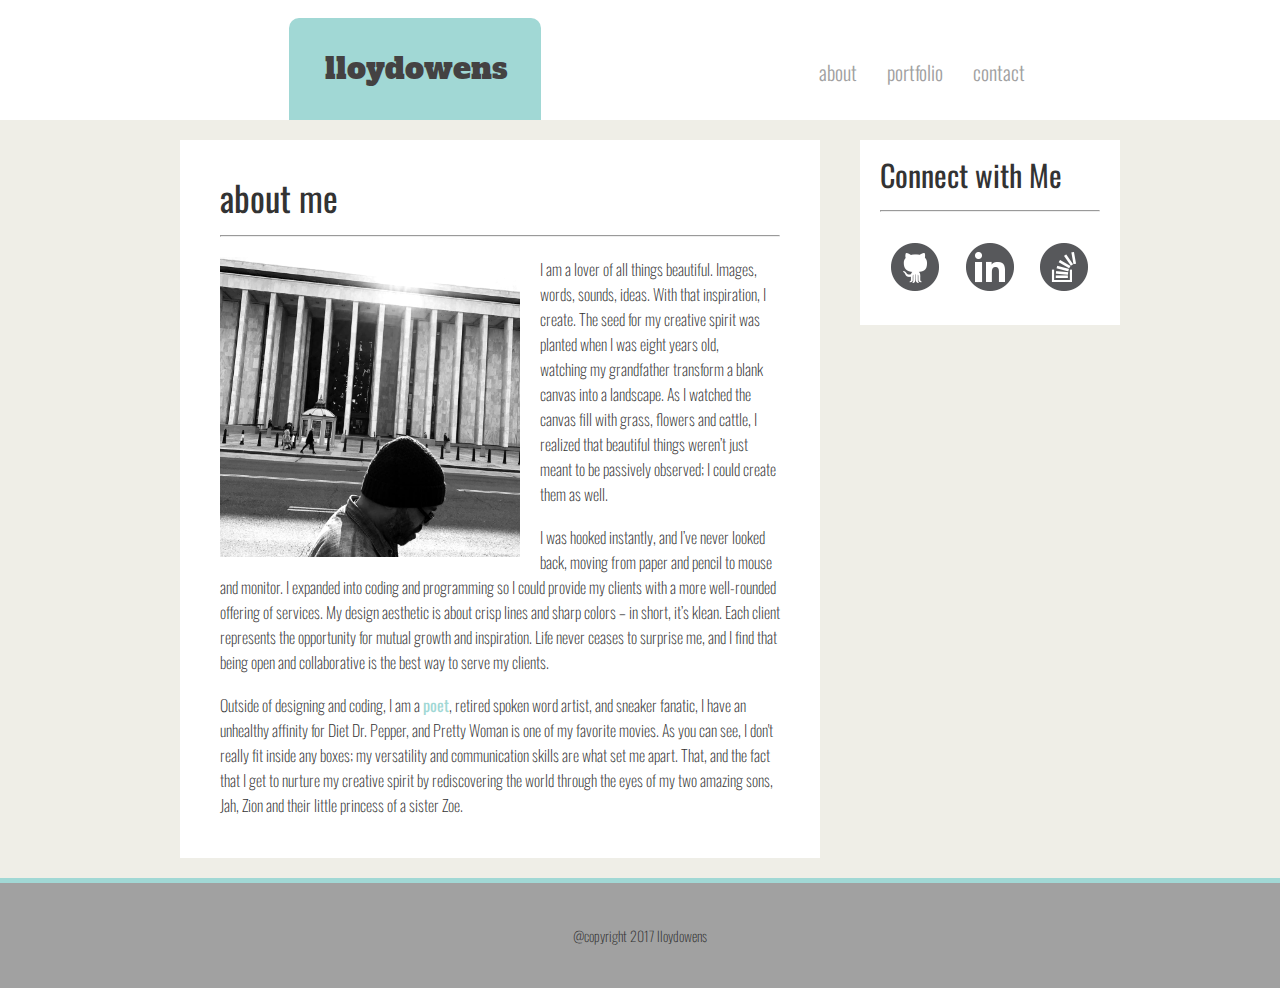
<file: index.html>
<!-- Relative Paths Assignment 1 -->
<!DOCTYPE html>
<html lang="en-us">

<head>
  <meta charset="UTF-8">
  <title>basic portfolio of lloydowens</title>
  <link rel="stylesheet" type="text/css" href="assets/css/reset.css">
  <link href="https://fonts.googleapis.com/css?family=Alfa+Slab+One|Oswald:200,300,400,500" rel="stylesheet">
  <link rel="stylesheet" type="text/css" href="assets/css/style.css">

</head>

<body>
  <header>
    <div id="logo"><a href="index.html">lloydowens</a></div>
    <nav class="main">
      <ul>
        <li><a href="index.html">about</a></li>
        <li><a href="portfolio.html">portfolio</a></li>
        <li><a href="contact.html">contact</a></li>
      </ul>
    </nav>
  </header>

  
<div id="wrapper">
    <section id="bio">

      <h2>about me</h2>
      <hr class="deep">
      <img id="bio-image" src="assets/images/meindc.jpg" alt="lloydowens">

      <p>I am a lover of all things beautiful. Images, words, sounds, ideas. With that inspiration, I create. The seed for my creative spirit was planted when I was eight years old, watching my grandfather transform a blank canvas into a landscape. As I watched the canvas fill with grass, flowers and cattle, I realized that beautiful things weren’t just meant to be passively observed; I could create them as well.</p><br>
      <p>I was hooked instantly, and I’ve never looked back, moving from paper and pencil to mouse and monitor. I expanded into coding and programming so I could provide my clients with a more well-rounded offering of services.
      My design aesthetic is about crisp lines and sharp colors – in short, it’s klean. Each client represents the opportunity for mutual growth and inspiration. Life never ceases to surprise me, and I find that being open and collaborative is the best way to serve my clients.</p><br>
      <p>Outside of designing and coding, I am a <a href="https://www.amazon.com/wordplay-Lloyd-Owens/dp/130005753X" target="_blank">poet</a>, retired spoken word artist, and sneaker fanatic, I have an unhealthy affinity for Diet Dr. Pepper, and Pretty Woman is one of my favorite movies. As you can see, I don't really fit inside any boxes; my versatility and communication skills are what set me apart. That, and the fact that I get to nurture my creative spirit by rediscovering the world through the eyes of my two amazing sons, Jah, Zion and their little princess of a sister Zoe.</p>
    </section>

    <aside id="social">
      <h2>Connect with Me</h2>
      <hr class="deep">
      <a href="https://github.com/lloydowensjr"><img class="socialble" src="assets/images/github.png" alt="github"></a>
      <a href="https://www.linkedin.com/in/kleandesign/"><img class="socialble" src="assets/images/linkdin.png" alt="linkdin"></a>
      <a href="https://stackoverflow.com/users/5977487/lloydowens"><img class="socialble" src="assets/images/stackoverflow.png" alt="stackoverflow"></a>
    </aside>
  </div>

  <footer id="fixed">
    <p class="copyright">@copyright 2017 lloydowens</p>
  </footer>

</body>

</html>
</file>
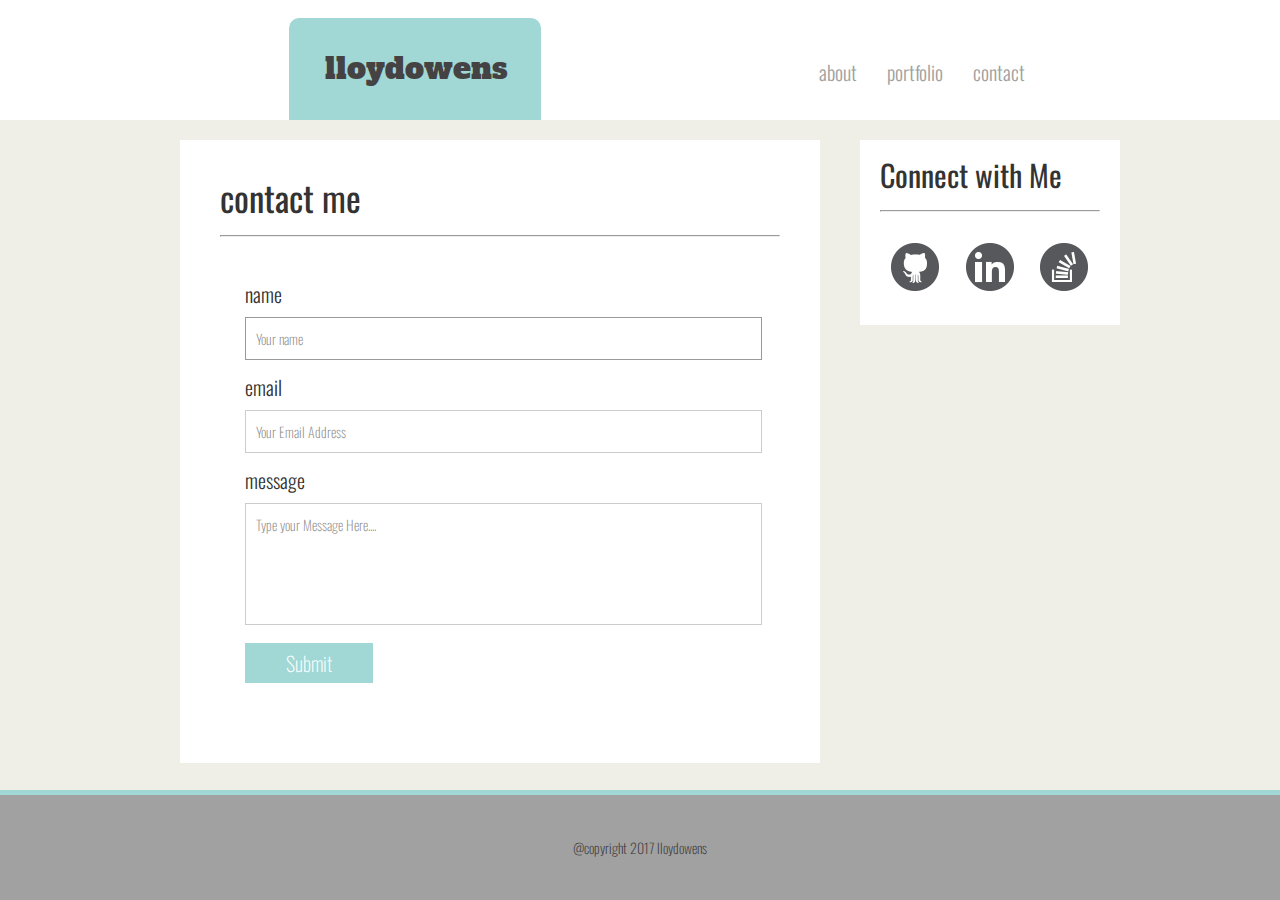
<file: contact.html>
<!-- Relative Paths Assignment 1 -->
<!DOCTYPE html>
<html lang="en-us">

<head>
  <meta charset="UTF-8">
  <title>basic portfolio of lloydowens</title>
  <link rel="stylesheet" type="text/css" href="assets/css/reset.css">
  <link href="https://fonts.googleapis.com/css?family=Alfa+Slab+One|Oswald:200,300,400,500" rel="stylesheet">
  <link rel="stylesheet" type="text/css" href="assets/css/style.css">

</head>

<body>
  <header>
    <div id="logo"><a href="index.html">lloydowens</a></div>
    <nav class="main">
      <ul>
        <li><a href="index.html">about</a></li>
        <li><a href="portfolio.html">portfolio</a></li>
        <li><a href="contact.html">contact</a></li>
      </ul>
    </nav>
  </header>

  
<div id="wrapper">
    <section id="bio">

      <h2>contact me</h2>
      <hr class="deep">
      <form id="contact" action="" method="post">
      <fieldset><p>name</p>
      <input placeholder="Your name" type="text" tabindex="1" required autofocus>
      </fieldset>
      <fieldset><p>email</p>
      <input placeholder="Your Email Address" type="email" tabindex="2" required>
      </fieldset>
      <fieldset><p>message</p>
      <textarea placeholder="Type your Message Here...." tabindex="5" required></textarea>
      </fieldset>
      <fieldset>
      <button name="submit" type="submit" id="contact-submit" data-submit="...Sending">Submit</button>
      </fieldset>
      </form>
    </section>

    <aside id="social">
      <h2>Connect with Me</h2>
      <hr class="deep">
      <a href="https://github.com/lloydowensjr"><img class="socialble" src="assets/images/github.png" alt="github"></a>
      <a href="https://www.linkedin.com/in/kleandesign/"><img class="socialble" src="assets/images/linkdin.png" alt="linkdin"></a>
      <a href="https://stackoverflow.com/users/5977487/lloydowens"><img class="socialble" src="assets/images/stackoverflow.png" alt="stackoverflow"></a>
    </aside>
  </div>

  <footer id="fixed">
    <p class="copyright">@copyright 2017 lloydowens</p>
  </footer>

</body>

</html>
</file>
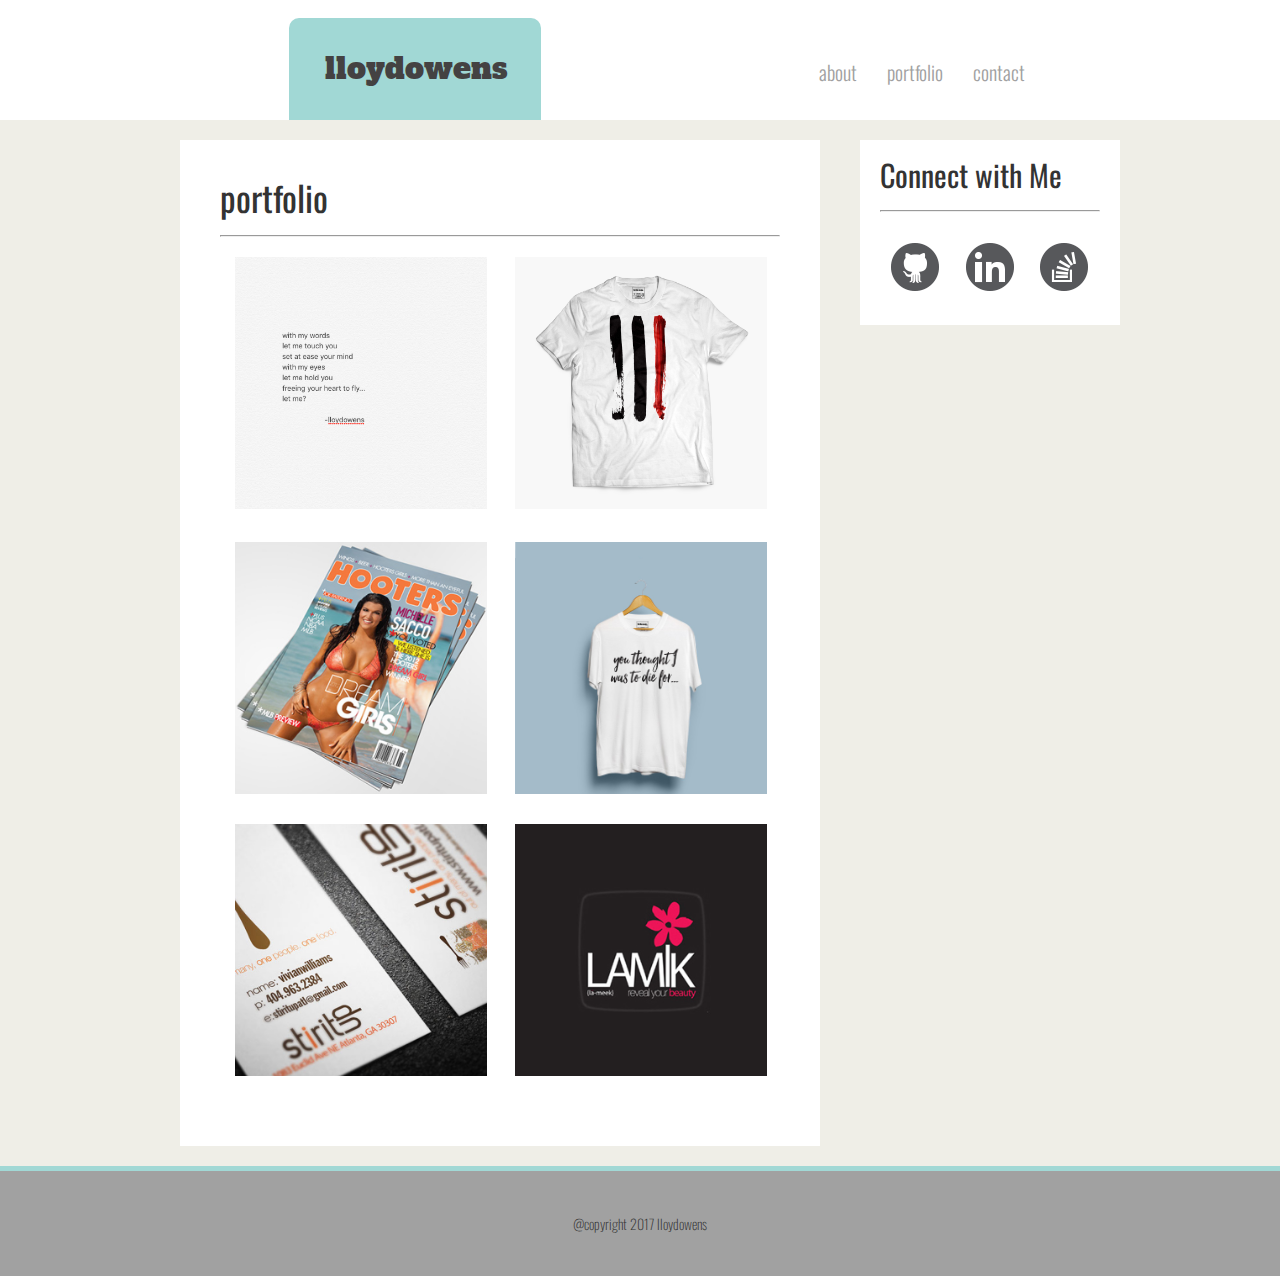
<file: portfolio.html>
<!-- Relative Paths Assignment 1 -->
<!DOCTYPE html>
<html lang="en-us">

<head>
  <meta charset="UTF-8">
  <title>basic portfolio of lloydowens</title>
  <link rel="stylesheet" type="text/css" href="assets/css/reset.css">
  <link href="https://fonts.googleapis.com/css?family=Alfa+Slab+One|Oswald:200,300,400,500" rel="stylesheet">
  <link rel="stylesheet" type="text/css" href="assets/css/style.css">

</head>

<body>
  <header>
    <div id="logo"><a href="index.html">lloydowens</a></div>
    <nav class="main">
      <ul>
        <li><a href="index.html">about</a></li>
        <li><a href="portfolio.html">portfolio</a></li>
        <li><a href="contact.html">contact</a></li>
      </ul>
    </nav>
  </header>

  
<div id="wrapper">
    <section id="bio">

      <h2>portfolio</h2>
      <hr class="deep">
      
      <div class="portfolio">
        <img src="assets/images/wordplay.jpg" alt="wordplay">
        <div class="overlay">
        <div class="caption">wordplay</div>
        </div>
      </div>
      
      <div class="portfolio">
        <img src="assets/images/threestripes.jpg" alt="threestripes">
        <div class="overlay">
        <div class="caption">three stripes tee</div>
        </div>
      </div>
      
      <div class="portfolio">
        <img class="portfolio" src="assets/images/hooters.jpg" alt="hooters">
        <div class="overlay">
        <div class="caption">hooters magazine layout</div>
        </div>
      </div>

      <div class="portfolio">
        <img class="portfolio" src="assets/images/iwastodiefor.jpg" alt="iwastodiefor">
        <div class="overlay">
        <div class="caption">i was to die for tee</div>
        </div>
      </div>

      <div class="portfolio">
        <img class="portfolio" src="assets/images/stiritup.jpg" alt="stiritup">
        <div class="overlay">
        <div class="caption">stir it up logo design</div>
        </div>
      </div>

      <div class="portfolio">
        <img class="portfolio" src="assets/images/lamik.jpg" alt="lamik">
        <div class="overlay">
        <div class="caption">lamik logo design</div>
        </div>
      </div>

      
    </section>

    <aside id="social">
      <h2>Connect with Me</h2>
      <hr class="deep">
      <a href="https://github.com/lloydowensjr" target="_blank"><img class="socialble" src="assets/images/github.png" alt="github"></a>
      <a href="https://www.linkedin.com/in/kleandesign/" target="_blank"><img class="socialble" src="assets/images/linkdin.png" alt="linkdin"></a>
      <a href="https://stackoverflow.com/users/5977487/lloydowens" target="_blank"><img class="socialble" src="assets/images/stackoverflow.png" alt="stackoverflow"></a>
    </aside>
  </div>

  <footer id="fixed">
    <p class="copyright">@copyright 2017 lloydowens</p>
  </footer>

</body>

</html>
</file>
<file: assets/css/style.css>
/*

Each of these CSS elements is associated with an HTML Element, Class, or ID.
Flip between this CSS file and the HTML to see how things line up.
Experiment with deleting lines of code from the CSS to see how it affects the webpage when you refresh in the browser.

*/

html {
  height: 100%;
}

body {
  display: flex;
  flex-direction: column;
  height: 100%;
  padding: 0;
  margin: 0;
  font-size: 18px;
  color: #333;
  background: #efeee7;
}

header {
  background-color: #fff;
  flex: 0 0 auto;
  width: 100%;
  height: auto;
  height: 120px;
}

h1 {
  padding: 20px 0;
  margin: 0;
  margin-bottom: 20px;
  font-size: 28px;
  color: #eee;
  text-align: center;
  background: #333;
  font-family: 'Oswald', sans-serif;
  font-weight: 500;
}

h2 {
  font-family: 'Oswald', sans-serif;
  font-weight: 400;
  font-size: 35px;
}

p {
  font-family: 'Oswald', sans-serif;
  font-weight: 200;
  font-size: 16px;
  line-height: 25px;
}

a {
  color: #a1d8d5;
  font-weight: 400;
  text-decoration: none;
}

ul {
  list-style: none;
}


#wrapper {
  width: 960px;
  margin: 0 auto;
  flex: 1 0 auto; 
}

#logo {
  font-family: 'Alfa Slab One', cursive;
  font-size: 30px;
  padding: 36px;
  background-color: #a1d8d5;
  width: 180px;
  height: auto;
  left: 22.56%;
  position: absolute;
  top: 18px;
  border-top-left-radius: 10px;
  border-top-right-radius: 10px;

}

#logo a {
  color: #444242;
  text-decoration: none;
}

#bio,
#contact-info,
#bio-image {
  float: left;
}

#bio {
  width: 560px;
  background-color: #fff;
  margin: 20px;
  padding: 40px;

}

#bio h2 {
  margin-bottom: 20px;
  border-style: solid;
  border-bottom-color: #a1a1a1

}

#social {
  width: 220px;
  padding: 20px;
  background-color: #fff;
  float: left;
  margin: 20px 0 0 20px;
}

#social h2 {
  font-size: 30px;
  margin-bottom: 20px;
}

#bio-image {
  width: 300px;
  height: 300px;
  margin-right: 20px;
  
}
#fixed {
  clear: both;
  flex: 0 0 auto;
  padding: 40px;
  background-color: #a1a1a1;
  border-style: solid;
  border-top: thick solid #a1d8d5;
}

.copyright {
  font-family: 'Oswald', sans-serif;
  font-weight: 200;
  font-size: 14px;
  text-align: center;
}

.socialble {
  margin: 11px;
}

.deep {
  margin-bottom: 20px;
}

.main {
  right: 5%;
  display: block;
  position: absolute;
  width: 31%;
  top: 60px;
}

.main a:link {
  display: block;
  margin-right: 30px;
  color: #a1a1a1;
  text-decoration: none;
  font-family: 'Oswald', sans-serif;
  font-weight: 300;
  font-size: 20px;
  line-height: 25px;
}

.main a:visted {
    color: #a1a1a1;
}

.main a:hover {
    color: #a1a1a1;
}


.main a:active {
    color: ##a1a1a1;
}

.main ul{
  list-style: none;

}
.main li {
  display: list-item;
  float: left;
  position: relative;
  text-decoration: none;
}
.rowone{
  margin-bottom: 20px;
}
.rowtwo {
  margin-bottom: 20px;
}
.rowthree {
  margin-bottom: 20px;
}
.portfolio{
  position: relative;
  float: left;
  width: 45%;
  margin-right: 28px;
}

.portfolio img {
  width: 100%;
  margin-bottom: 30px;
  margin-left: 15px;
}

.overlay {
  position: absolute;
  bottom: 30px;
  left: 15px;
  background-color: #a1d8d5;
  overflow: hidden;
  width: 100%;
  height: 0;
  opacity: 0.9;
  transition: .5s ease;
}

.portfolio:hover .overlay {
  height: 25%;
}

.caption {
  font-family: 'Oswald', sans-serif;
  font-weight: 300;
  font-size: 20px;
  line-height: 30px;
  white-space: nowrap; 
  color: white;
  font-size: 20px;
  position: absolute;
  overflow: hidden;
  top: 50%;
  left: 50%;
  transform: translate(-50%, -50%);
  -ms-transform: translate(-50%, -50%);
  opacity: 1;
  filter: alpha(opacity=);
}

#contact input[type="text"], 
#contact input[type="email"], 
#contact input[type="tel"], 
#contact input[type="url"], 
#contact textarea, 
#contact button[type="submit"] { 
  font:200 14px 'Oswald', sans-serif; 
}

#contact {
  padding: 25px;
  margin: 20px 0 0 0;
}

#contact h3 {
  color: #F96;
  display: block;
  font-size: 30px;
  font-weight: 400;
}

#contact h4 {
  margin:5px 0 15px;
  display:block;
  font-size:13px;
}

#contact p{
  font-family: 'Oswald', sans-serif;
  font-weight: 300;
  font-size: 20px;
  line-height: 25px;
  margin-bottom: 10px;
}

fieldset {
  border: medium none !important;
  margin: 0 0 10px;
  min-width: 100%;
  padding: 0;
  width: 100%;
}

#contact input[type="text"], 
#contact input[type="email"], 
#contact input[type="tel"], 
#contact input[type="url"], 
#contact textarea {
  width: 97%;
  border: 1px solid #CCC;
  background: #FFF;
  margin: 0 0 5px;
  padding: 10px;
}

#contact input[type="text"]:hover, 
#contact input[type="email"]:hover, 
#contact input[type="tel"]:hover, 
#contact input[type="url"]:hover, 
#contact textarea:hover {
  -webkit-transition:border-color 0.3s ease-in-out;
  -moz-transition:border-color 0.3s ease-in-out;
  transition:border-color 0.3s ease-in-out;
  border:1px solid #a1d8d5;
}

#contact textarea {
  height:100px;
  max-width:100%;
  resize:none;
}

#contact button[type="submit"] {
  cursor:pointer;
  width:25%;
  border:none;
  background:#a1d8d5;
  color:#FFF;
  margin:0 0 5px;
  padding:5px;
  font-size:20px;
}

#contact button[type="submit"]:hover {
  background:#09C;
  -webkit-transition:background 0.3s ease-in-out;
  -moz-transition:background 0.3s ease-in-out;
  transition:background-color 0.3s ease-in-out;
}

#contact button[type="submit"]:active { 
  box-shadow:inset 0 1px 3px rgba(0, 0, 0, 0.5); 
}

#contact input:focus, 
#contact textarea:focus {
  outline:0;
  border:1px solid #999;
}
::-webkit-input-placeholder {
 color:#888;
}
:-moz-placeholder {
 color:#888;
}
::-moz-placeholder {
 color:#888;
}
:-ms-input-placeholder {
 color:#888;
}
</file>
